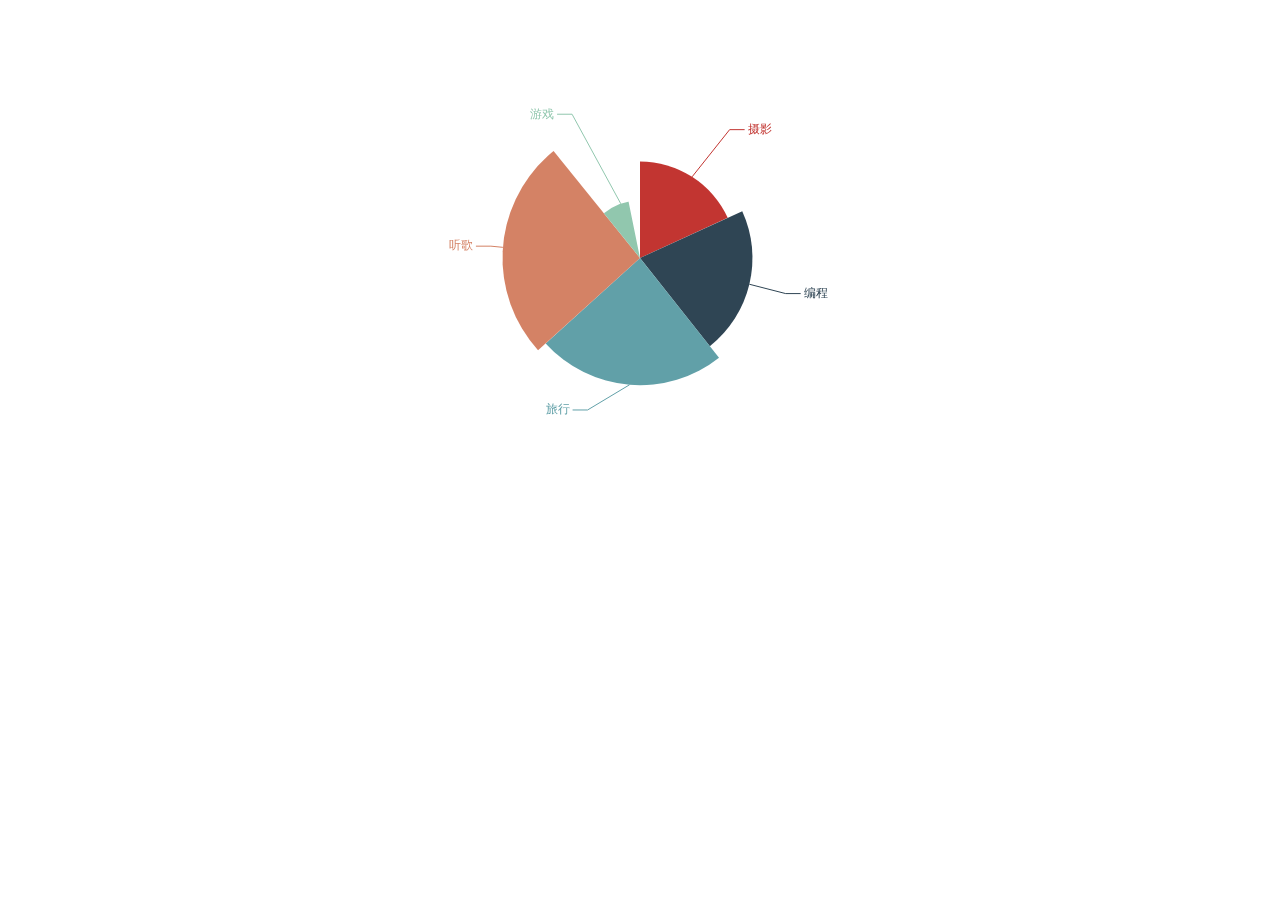
<file: pages/tech.html>
<!DOCTYPE html>
<html lang="zh-CN">
<head>
  <meta charset="utf-8">
  <title>Echarts</title>
  <style>
  #main{
    width: 500px;
    height: 500px;
    margin: 0 auto;
}
  </style>
</head>
<body>
  <div id="main"></div>

  <!--Echarts -->
  <script src="https://cdn.jsdelivr.net/npm/jquery@1.12.4/dist/jquery.min.js"></script>
  <script src="../js/Echarts.js"></script>
  <script>
    // 基于准备好的dom，初始化echarts实例
    var myChart = echarts.init(document.getElementById('main'));
    // 指定图表的配置项和数据
    option = {
      series: [
        {
          name: '访问来源',
          type: 'pie',
          radius: '55%',
          roseType: 'angle',
          data: [
            { value: 235, name: '摄影' },
            { value: 274, name: '编程' },
            { value: 310, name: '旅行' },
            { value: 335, name: '听歌' },
            { value: 140, name: '游戏' }
          ]
        }
      ]
    };
    // 使用刚指定的配置项和数据显示图表。
    myChart.setOption(option);
  </script>
</body>
</html>
</file>
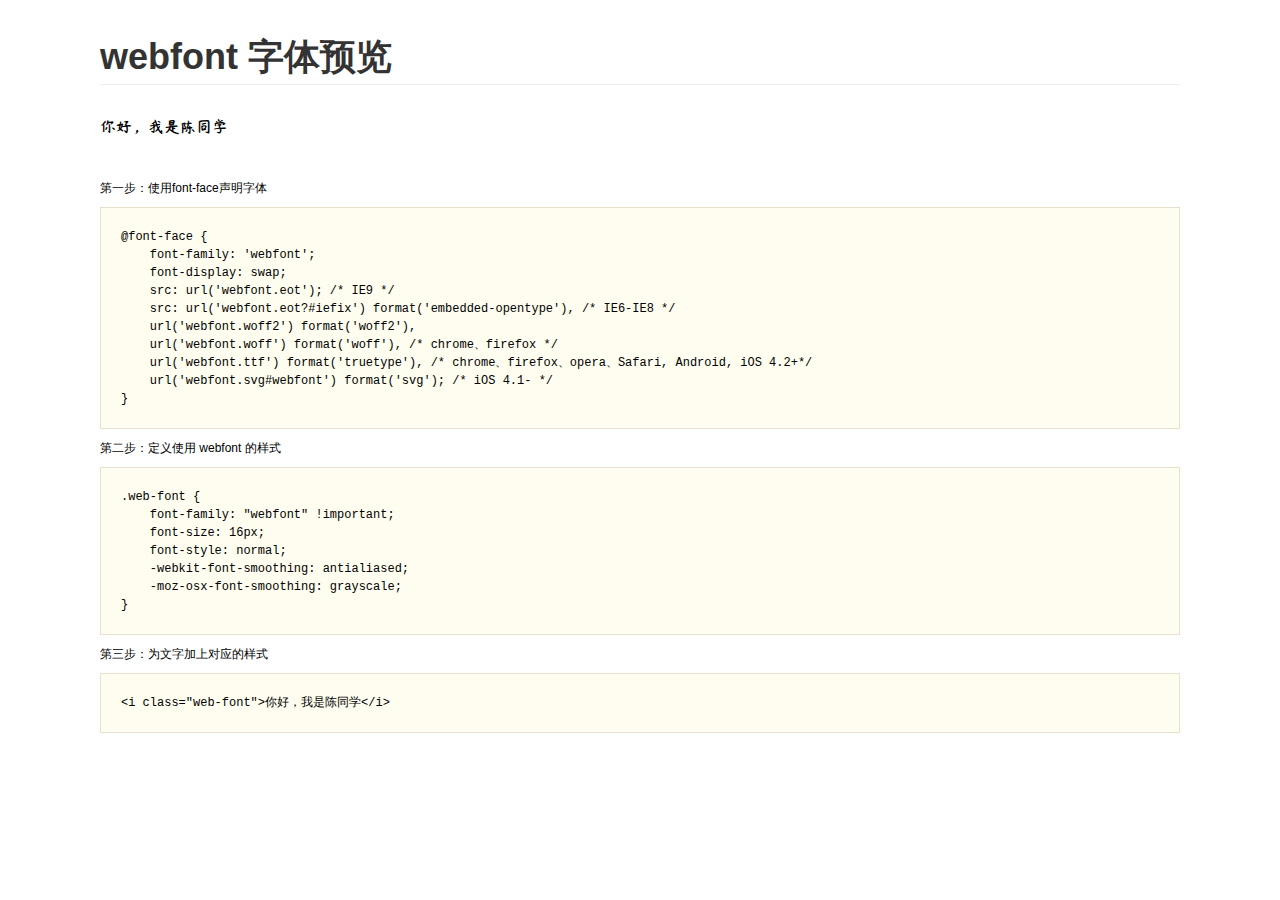
<file: css/webfont/demo.html>
<html>
<head>
    <meta charset="utf-8"/>
    <title>Webfont Demo</title>
    <style>
/*
KISSY CSS Reset
理念：1. reset 的目的不是清除浏览器的默认样式，这仅是部分工作。清除和重置是紧密不可分的。
2. reset 的目的不是让默认样式在所有浏览器下一致，而是减少默认样式有可能带来的问题。
3. reset 期望提供一套普适通用的基础样式。但没有银弹，推荐根据具体需求，裁剪和修改后再使用。
特色：1. 适应中文；2. 基于最新主流浏览器。
维护：玉伯<lifesinger@gmail.com>, 正淳<ragecarrier@gmail.com>
 */

/** 清除内外边距 **/
body, h1, h2, h3, h4, h5, h6, hr, p, blockquote, /* structural elements 结构元素 */
dl, dt, dd, ul, ol, li, /* list elements 列表元素 */
pre, /* text formatting elements 文本格式元素 */
form, fieldset, legend, button, input, textarea, /* form elements 表单元素 */
th, td /* table elements 表格元素 */ {
  margin: 0;
  padding: 0;
}

/** 设置默认字体 **/
body,
button, input, select, textarea /* for ie */ {
  font: 12px/1.5 tahoma, arial, \5b8b\4f53, sans-serif;
}
h1, h2, h3, h4, h5, h6 { font-size: 100%; }
address, cite, dfn, em, var { font-style: normal; } /* 将斜体扶正 */
code, kbd, pre, samp { font-family: courier new, courier, monospace; } /* 统一等宽字体 */
small { font-size: 12px; } /* 小于 12px 的中文很难阅读，让 small 正常化 */

/** 重置列表元素 **/
ul, ol { list-style: none; }

/** 重置文本格式元素 **/
a { text-decoration: none; }
a:hover { text-decoration: underline; }


/** 重置表单元素 **/
legend { color: #000; } /* for ie6 */
fieldset, img { border: 0; } /* img 搭车：让链接里的 img 无边框 */
button, input, select, textarea { font-size: 100%; } /* 使得表单元素在 ie 下能继承字体大小 */
/* 注：optgroup 无法扶正 */

/** 重置表格元素 **/
table { border-collapse: collapse; border-spacing: 0; }

/* 清除浮动 */
.ks-clear:after, .clear:after {
  content: '\20';
  display: block;
  height: 0;
  clear: both;
}

.ks-clear, .clear {
  *zoom: 1;
}

.main {padding: 30px 100px;}
.main h1{font-size:36px; color:#333; text-align:left;margin-bottom:30px; border-bottom: 1px solid #eee;}

.helps{margin-top:40px;}
.helps pre{
  padding:20px;
  margin:10px 0;
  border:solid 1px #e7e1cd;
  background-color: #fffdef;
  overflow: auto;
}

.icon_lists li{
  float:left;
  width: 100px;
  height:150px;
  text-align: center;
}

.icon_lists .icon{
  font-size: 42px;
  line-height: 100px;
  margin: 10px 0;
  color:#333;
  -webkit-transition: font-size 0.25s ease-out 0s;
  -moz-transition: font-size 0.25s ease-out 0s;
  transition: font-size 0.25s ease-out 0s;
}

.icon_lists .icon:hover{
  font-size: 100px;
}

@font-face {
  font-family: "webfont";
  font-display: swap;
  src: url('webfont.eot'); /* IE9 */
  src: url('webfont.eot?#iefix') format('embedded-opentype'), /* IE6-IE8 */
  url('webfont.woff2') format('woff2'),
  url('webfont.woff') format('woff'), /* chrome、firefox */
  url('webfont.ttf') format('truetype'), /* chrome、firefox、opera、Safari, Android, iOS 4.2+*/
  url('webfont.svg#webfont') format('svg'); /* iOS 4.1- */
}

.web-font {
  font-family: "webfont" !important;
  font-size: 16px;
  font-style: normal;
  -webkit-font-smoothing: antialiased;
  -moz-osx-font-smoothing: grayscale;
}
    </style>
</head>
<body>
    <div class="main">
        <h1>webfont 字体预览</h1>
        <p class="web-font">你好，我是陈同学</p>


        <div class="helps">
            第一步：使用font-face声明字体
            <pre>
@font-face {
    font-family: 'webfont';
    font-display: swap;
    src: url('webfont.eot'); /* IE9 */
    src: url('webfont.eot?#iefix') format('embedded-opentype'), /* IE6-IE8 */
    url('webfont.woff2') format('woff2'),
    url('webfont.woff') format('woff'), /* chrome、firefox */
    url('webfont.ttf') format('truetype'), /* chrome、firefox、opera、Safari, Android, iOS 4.2+*/
    url('webfont.svg#webfont') format('svg'); /* iOS 4.1- */
}
</pre>
第二步：定义使用 webfont 的样式
            <pre>
.web-font {
    font-family: "webfont" !important;
    font-size: 16px;
    font-style: normal;
    -webkit-font-smoothing: antialiased;
    -moz-osx-font-smoothing: grayscale;
}
</pre>
第三步：为文字加上对应的样式
<pre>
&lt;i class="web-font"&gt;你好，我是陈同学&lt;/i&gt;
</pre>
        </div>

    </div>
</body>
</html>
</file>
